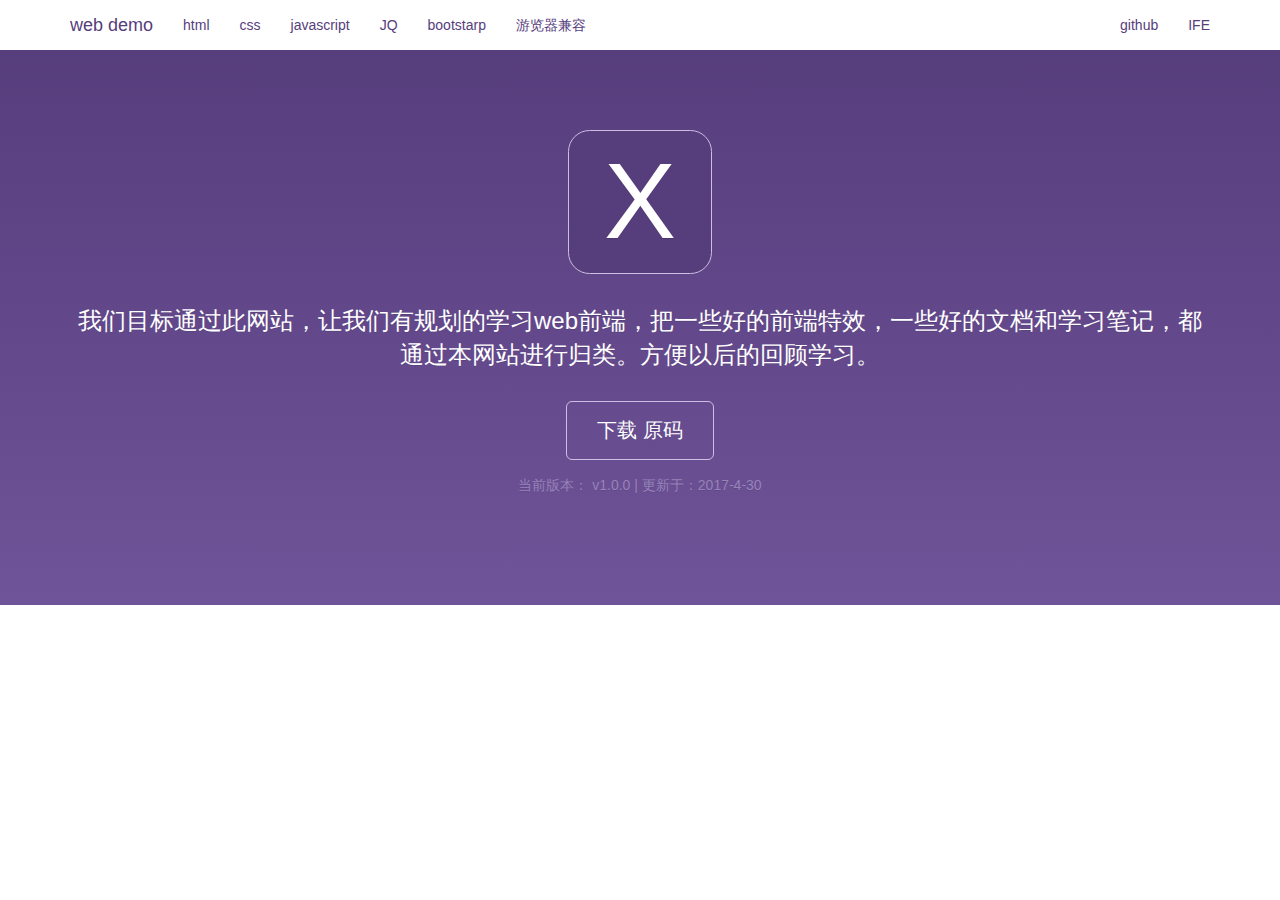
<file: index.html>
<!DOCTYPE html>
<html lang="en">
<head>
    <meta charset="UTF-8">
    <meta http-equiv="X-UA-Compatible" content="IE=edge">
    <meta name="viewport" content="width=device-width, initial-scale=1">
    <title>web前端特效</title>
    <link href="css/bootstrap.min.css" rel="stylesheet">
    <link rel="stylesheet" href="css/doc.css">
    <link rel="stylesheet" href="css/index.css">
</head>
<body>
    <!--开头-->
    <header class="navbar navbar-static-top bs-docs-nav" id="top">
        <div class="container">
            <div class="navbar-header">
                <button class="navbar-toggle collapsed" type="button" data-toggle="collapse" data-target="#bs-navbar" aria-controls="bs-navbar" aria-expanded="false">
                    <span class="sr-only">Toggle navigation</span>
                    <span class="icon-bar"></span>
                    <span class="icon-bar"></span>
                    <span class="icon-bar"></span>
                </button>
                <a href="index.html" class="navbar-brand">web demo</a>
            </div>
            <nav id="bs-navbar" class="collapse navbar-collapse">
                <ul class="nav navbar-nav">
                    <li>
                        <a href="nav/html/index.html">html</a>
                    </li>
                    <li>
                        <a href="nav/css/index.html">css</a>
                    </li>
                    <li>
                        <a href="nav/javascript/index.html">javascript</a>
                    </li>
                    <li>
                        <a href="nav/JQ/index.html">JQ</a>
                    </li>
                    <li>
                        <a href="nav/bootstarp/index.html">bootstarp</a>
                    </li>
                    <li>
                        <a href="nav/游览器兼容/index.html">游览器兼容</a>
                    </li>
                </ul>
                <ul class="nav navbar-nav navbar-right">
                    <li><a href="https://github.com/xuhongliang1996" target="_blank">github</a></li>
                    <li><a href="https://xuhongliang1996.github.io/demo/" target="_blank">IFE</a></li>
                </ul>
            </nav>
        </div>
    </header>
    <!--主体-->
    <main class="bs-docs-masthead" id="content" tabindex="-1">
        <div class="container">
            <span class="bs-docs-booticon bs-docs-booticon-lg bs-docs-booticon-outline">X</span>
            <p class="lead">我们目标通过此网站，让我们有规划的学习web前端，把一些好的前端特效，一些好的文档和学习笔记，都通过本网站进行归类。方便以后的回顾学习。</p>
            <p class="lead">
                <a href="https://github.com/xuhongliang1996/web-demo/archive/master.zip" class="btn btn-outline-inverse btn-lg">下载 原码</a>
            </p>
            <p class="version">当前版本： v1.0.0 | 更新于：2017-4-30</p>
        </div>
    </main>

    <script src="js/jquery-3.2.1.min.js"></script>
    <script src="js/bootstrap.min.js"></script>
</body>
</html>
</file>
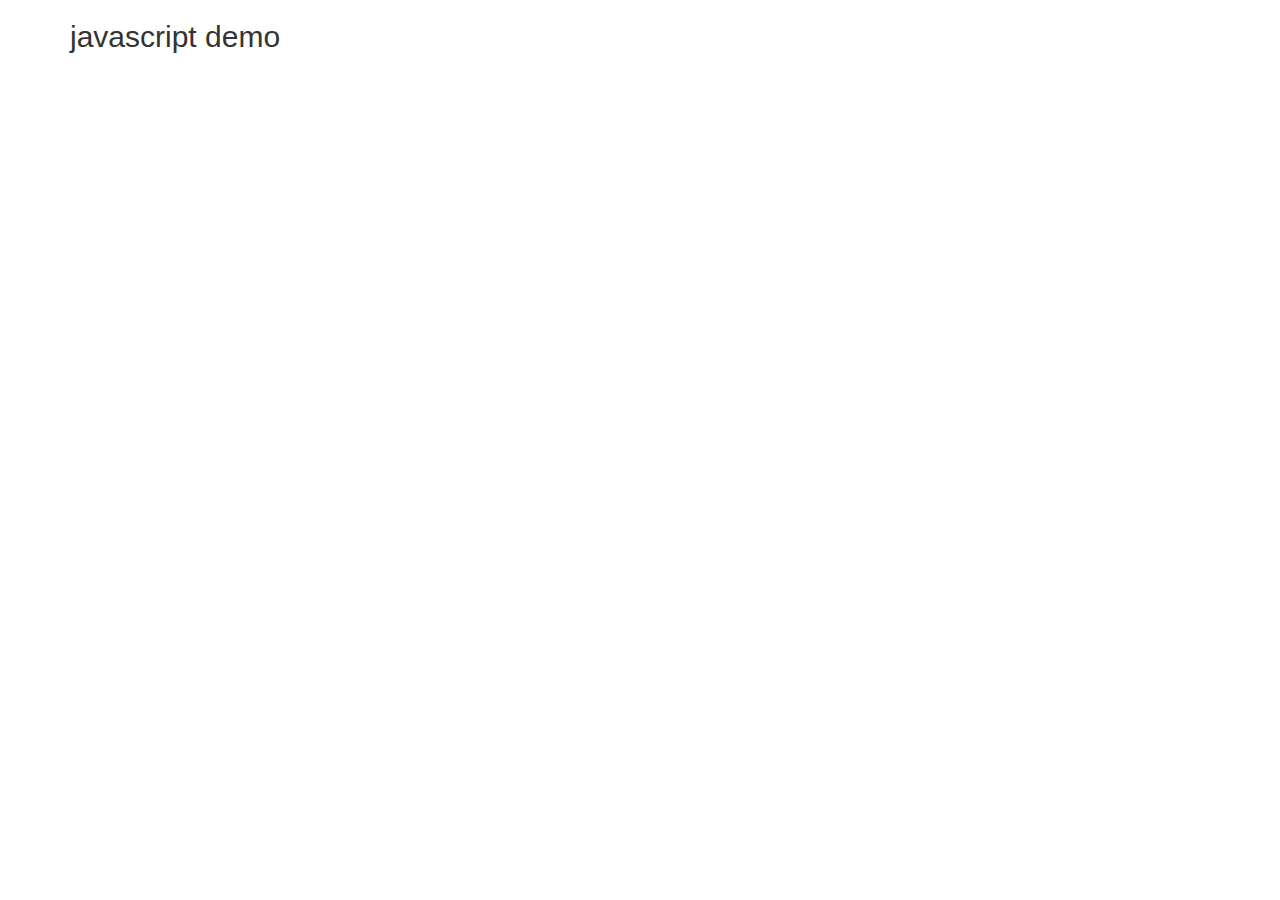
<file: nav/javascript/index/index.html>
<!DOCTYPE html>
<html lang="en">
<head>
    <meta charset="UTF-8">
    <title>javascript-nav-index</title>
    <link rel="stylesheet" href="../../../css/bootstrap.min.css">
</head>
<body>
<div class="container">
    <h2>javascript demo</h2>
</div>
</body>
</html>
</file>
<file: css/doc.css>
/***header**/
.bs-docs-nav{
    margin-bottom: 0;
    background-color: #fff;
    border-bottom: 0;
}
.bs-docs-nav .navbar-toggle .icon-bar{
    background-color: #563d7c;
}
.navbar-toggle .icon-bar {
    display: block;
    width: 22px;
    height: 2px;
    border-radius: 1px;
}
.bs-docs-nav .navbar-brand, .bs-docs-nav .navbar-nav>li>a {
    font-weight: 500;
    color: #563d7c;
}
.bs-docs-nav .navbar-nav>.active>a, .bs-docs-nav .navbar-nav>.active>a:hover, .bs-docs-nav .navbar-nav>li>a:hover {
    color: #463265;
    background-color: #f9f9f9;
}
/******/
.content{
}
.content .left{
    float: left;
    width: 15%;
    min-height:560px;
    height: auto;
    padding: 40px 0;
    color: #cdbfe3;
    text-align: center;
    text-shadow: 0 1px 0 rgba(0,0,0,.1);
    background-color: #6f5499;
    background-image: -webkit-gradient(linear,left top,left bottom,from(#563d7c),to(#6f5499));
    background-image: -webkit-linear-gradient(top,#563d7c 0,#6f5499 100%);
    background-image: -o-linear-gradient(top,#563d7c 0,#6f5499 100%);
    background-image: linear-gradient(to bottom,#563d7c 0,#6f5499 100%);
    filter: progid:DXImageTransform.Microsoft.gradient(startColorstr='#563d7c', endColorstr='#6F5499', GradientType=0);
    background-repeat: repeat-x;
}
.content .right{
    float: left;
    min-width: 85%;
    height: 560px;
}
</file>
<file: css/index.css>
/**main**/
.bs-docs-header, .bs-docs-masthead {
    position: relative;
    padding: 80px 0;
    color: #cdbfe3;
    text-align: center;
    text-shadow: 0 1px 0 rgba(0,0,0,.1);
    background-color: #6f5499;
    background-image: -webkit-gradient(linear,left top,left bottom,from(#563d7c),to(#6f5499));
    background-image: -webkit-linear-gradient(top,#563d7c 0,#6f5499 100%);
    background-image: -o-linear-gradient(top,#563d7c 0,#6f5499 100%);
    background-image: linear-gradient(to bottom,#563d7c 0,#6f5499 100%);
    filter: progid:DXImageTransform.Microsoft.gradient(startColorstr='#563d7c', endColorstr='#6F5499', GradientType=0);
    background-repeat: repeat-x;
}
.bs-docs-masthead .bs-docs-booticon {
    margin: 0 auto 30px;
}
.bs-docs-booticon-outline {
    background-color: transparent;
    border: 1px solid #cdbfe3;
}
.bs-docs-booticon-lg {
    width: 144px;
    height: 144px;
    font-size: 108px;
    line-height: 140px;
}
.bs-docs-booticon {
    display: block;
    font-weight: 500;
    color: #fff;
    text-align: center;
    cursor: default;
    background-color: #563d7c;
    border-radius: 15%;
}
.bs-docs-masthead .lead {
    margin: 0 auto 30px;
    font-size: 20px;
    color: #fff;
}
@media (min-width: 768px){
    .bs-docs-masthead .lead {
        font-size: 24px;
    }
}
@media (min-width: 480px){
    .bs-docs-masthead .btn {
        width: auto;
    }
}
.bs-docs-masthead .btn {
    padding: 15px 30px;
    font-size: 20px;
}
.btn-outline-inverse {
    color: #fff;
    background-color: transparent;
    border-color: #cdbfe3;
}
.bs-docs-masthead .version {
    margin-top: -15px;
    margin-bottom: 30px;
    color: #9783b9;
}
</file>
